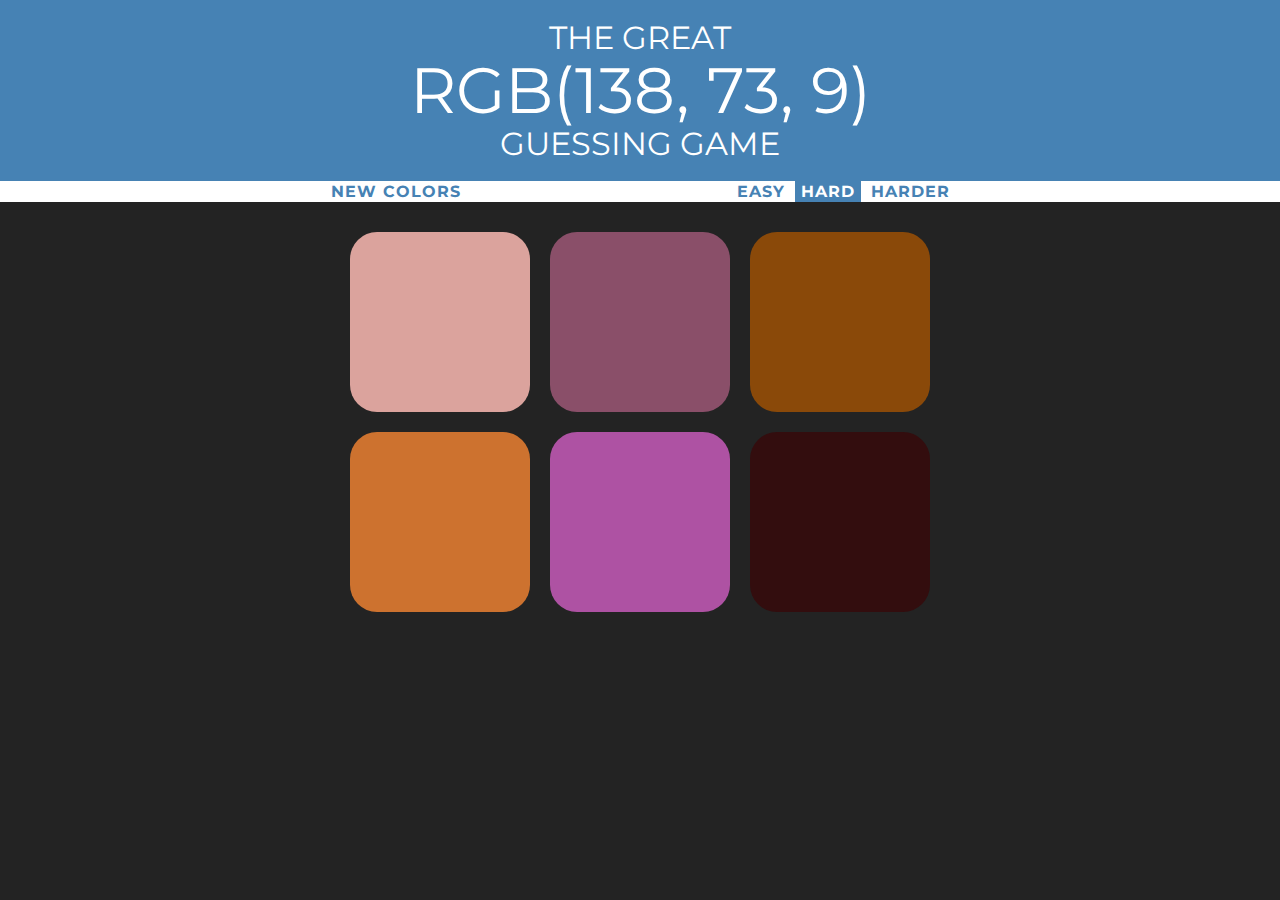
<file: index.html>
<!DOCTYPE html>
<html>
<head>
    <title>RGB Guessing Game</title>
    <link href="https://fonts.googleapis.com/css?family=Montserrat:400,700" rel="stylesheet">
    <link rel="stylesheet" href="rgbGuessingGame.css">
</head>
<body>
    <h1>The Great 
        <br>
        <span id="colorDisplay">RGB</span>
        <br>
         Guessing Game</h1>

    <div id="stripe">
        <button id="reset">New Colors</button>
        <span id="message"></span>
        <button class="mode">Easy</button>
        <button class="mode selected">Hard</button>
        <button class="mode">Harder</button>
    </div>

    <div id="container">
        <div class="square"></div><div class="square"></div><div class="square"></div>
        <div class="square"></div><div class="square"></div><div class="square"></div>
        <div class="square"></div><div class="square"></div><div class="square"></div>
    </div>
    
    <script src="rgbGuessingGame.js"></script>
</body>
</html>
</file>
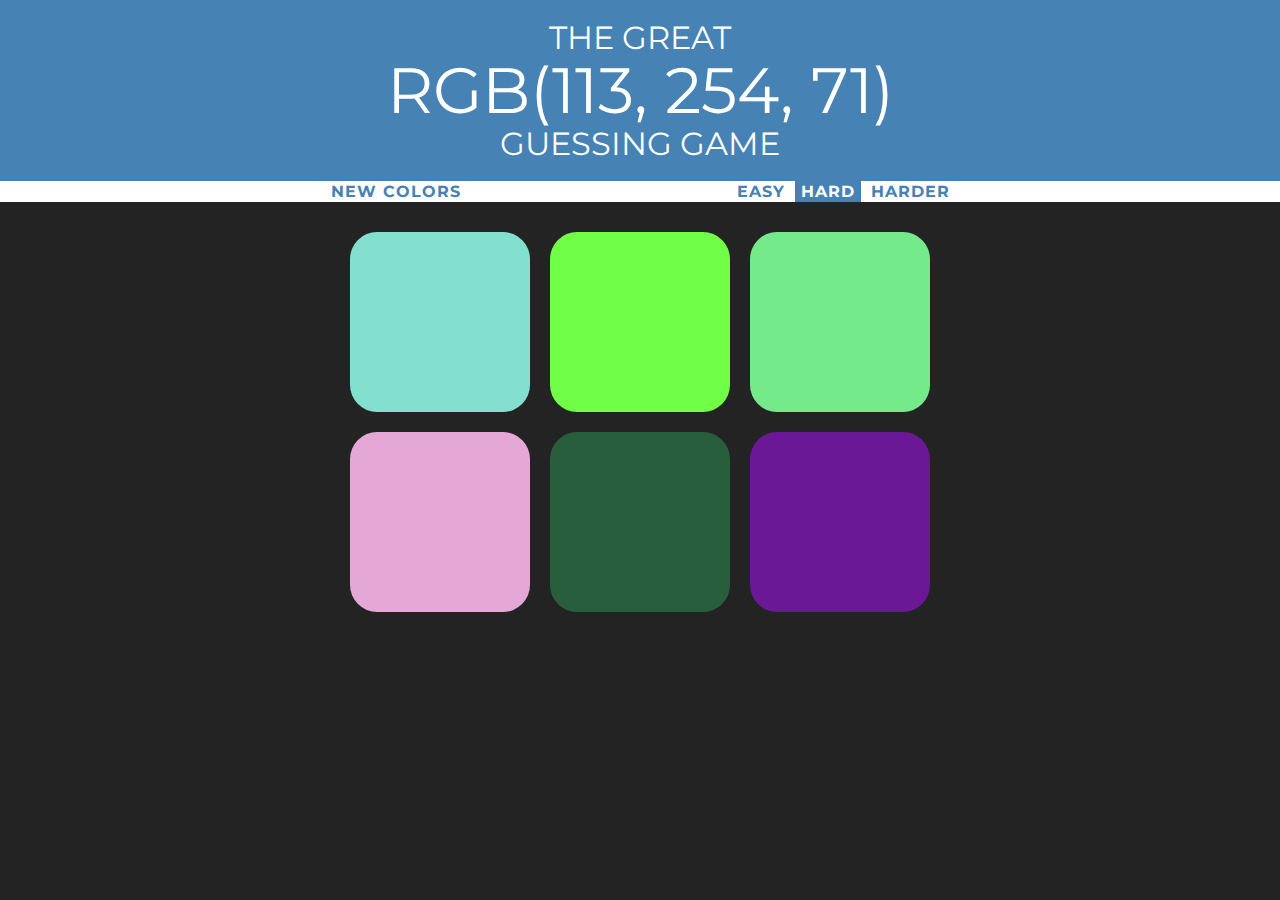
<file: rgbGuessingGame.html>
<!DOCTYPE html>
<html>
<head>
    <title>RGB Guessing Game</title>
    <link href="https://fonts.googleapis.com/css?family=Montserrat:400,700" rel="stylesheet">
    <link rel="stylesheet" href="rgbGuessingGame.css">
</head>
<body>
    <h1>The Great 
        <br>
        <span id="colorDisplay">RGB</span>
        <br>
         Guessing Game</h1>

    <div id="stripe">
        <button id="reset">New Colors</button>
        <span id="message"></span>
        <button class="mode">Easy</button>
        <button class="mode selected">Hard</button>
        <button class="mode">Harder</button>
    </div>

    <div id="container">
        <div class="square"></div><div class="square"></div><div class="square"></div>
        <div class="square"></div><div class="square"></div><div class="square"></div>
        <div class="square"></div><div class="square"></div><div class="square"></div>
    </div>
    
    <script src="rgbGuessingGame.js"></script>
</body>
</html>
</file>
<file: rgbGuessingGame.css>
body {
    background: #232323;
    margin: 0;
    font-family: Avenir, Montserrat;
}

#colorDisplay {
    font-size: 200%;
}

h1 {
    color: white;
    text-align: center;
    background-color: steelblue;
    margin: 0;
    font-weight: normal;
    text-transform: uppercase;
    line-height: 1.1;
    padding: 20px 0;
    transition: background-color 0.5s;
    -webkit-transition: background-color 0.5s;
    -moz-transition: background-color 0.5s;
}

#message {
    display: inline-block;
    width: 20%;
}

#container {
    margin: 20px auto;
    max-width: 600px;
}

.square {
    width: 30%;
    background: purple;
    padding-bottom: 30%;
    float: left;
    margin: 1.66%;
    border-radius: 15%;
    transition: background-color 0.5s;
    -webkit-transition: background-color 0.5s;
    -moz-transition: background-color 0.5s;
}

#stripe {
    background-color: white;
    /* height: 30px; */
    height: auto;
    padding: auto;
    text-align: center;
}

.selected {
    background-color: steelblue;
    color: white;
}

button {
    border: none;
    background-color: transparent;
    text-transform: uppercase;
    height: 100%;
    font-family: inherit;
    font-size: inherit;
    font-weight: 700;
    color: steelblue;
    letter-spacing: 1px;
    transition: all 0.3s;
    -webkit-transition: all 0.3s;
    -moz-transition: all 0.3s;
    outline: none;
}

button:hover {
    background-color: steelblue;
    color: white;
}
</file>
